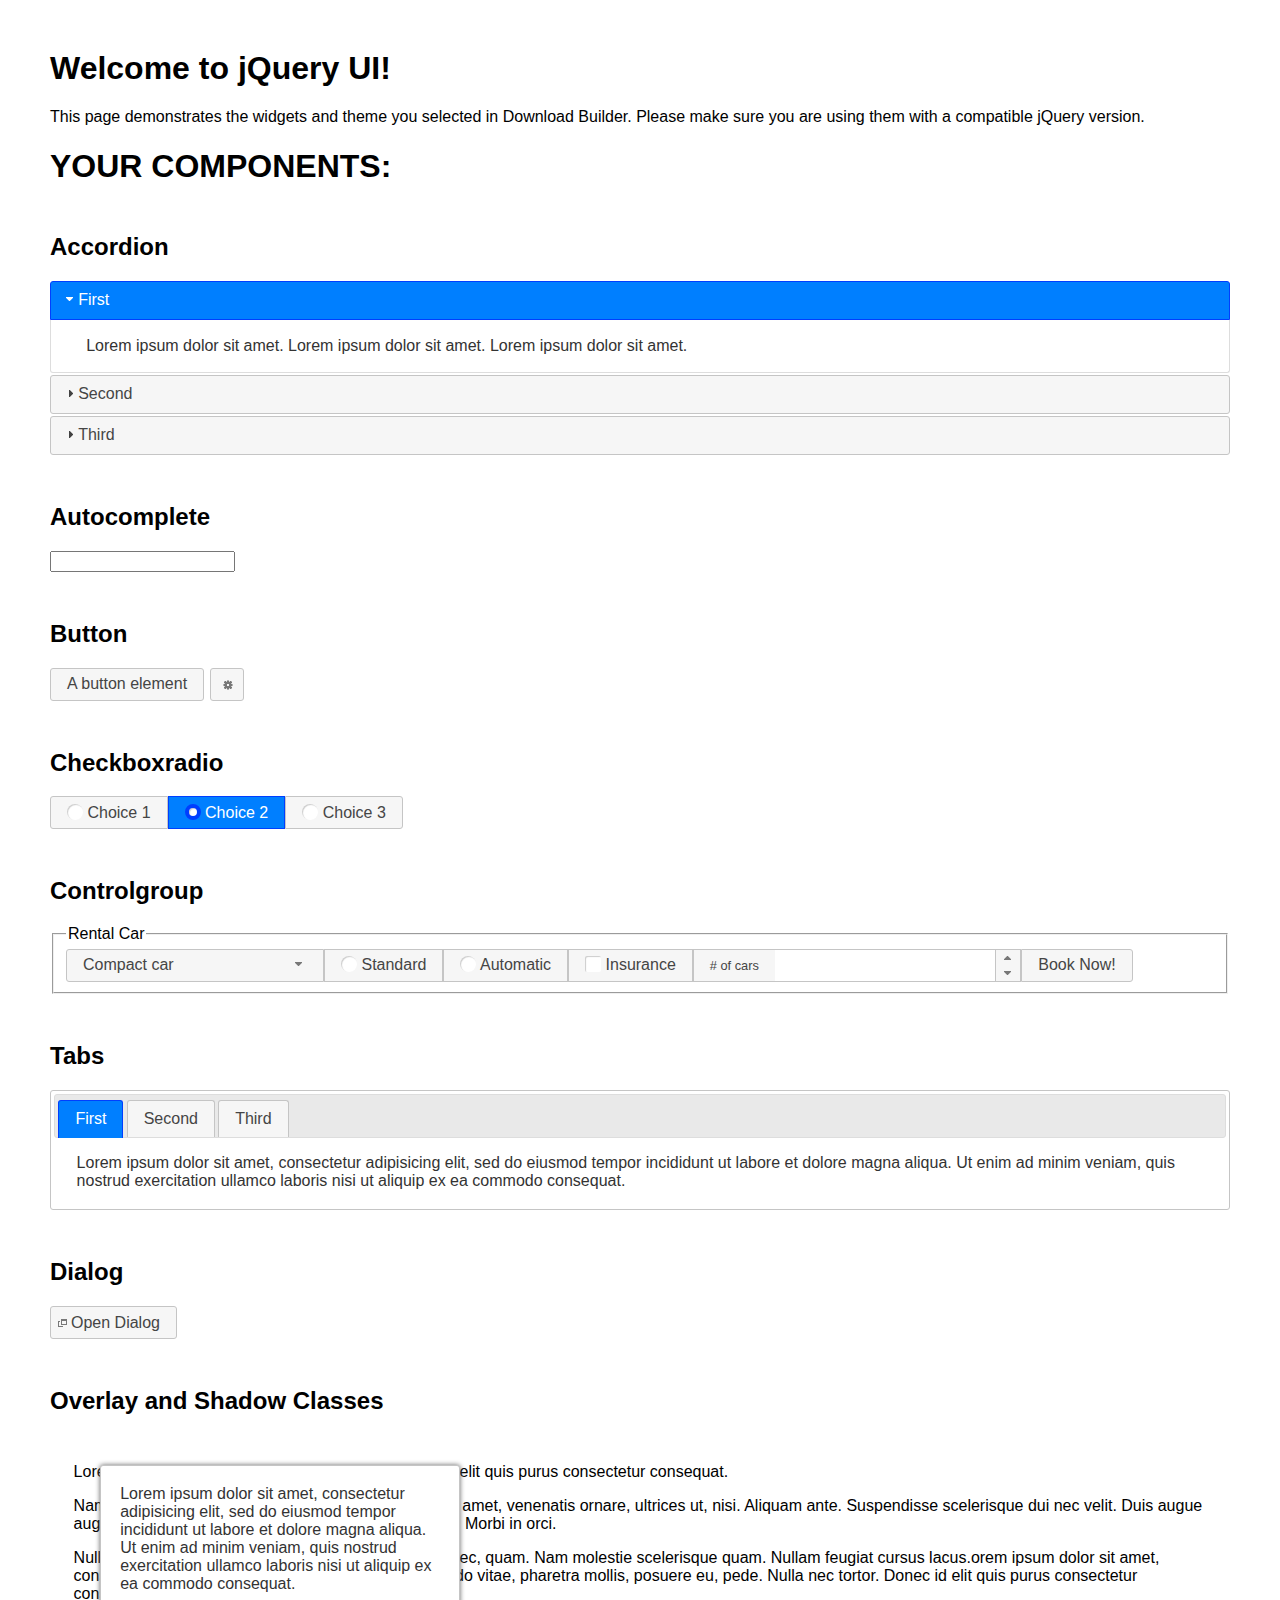
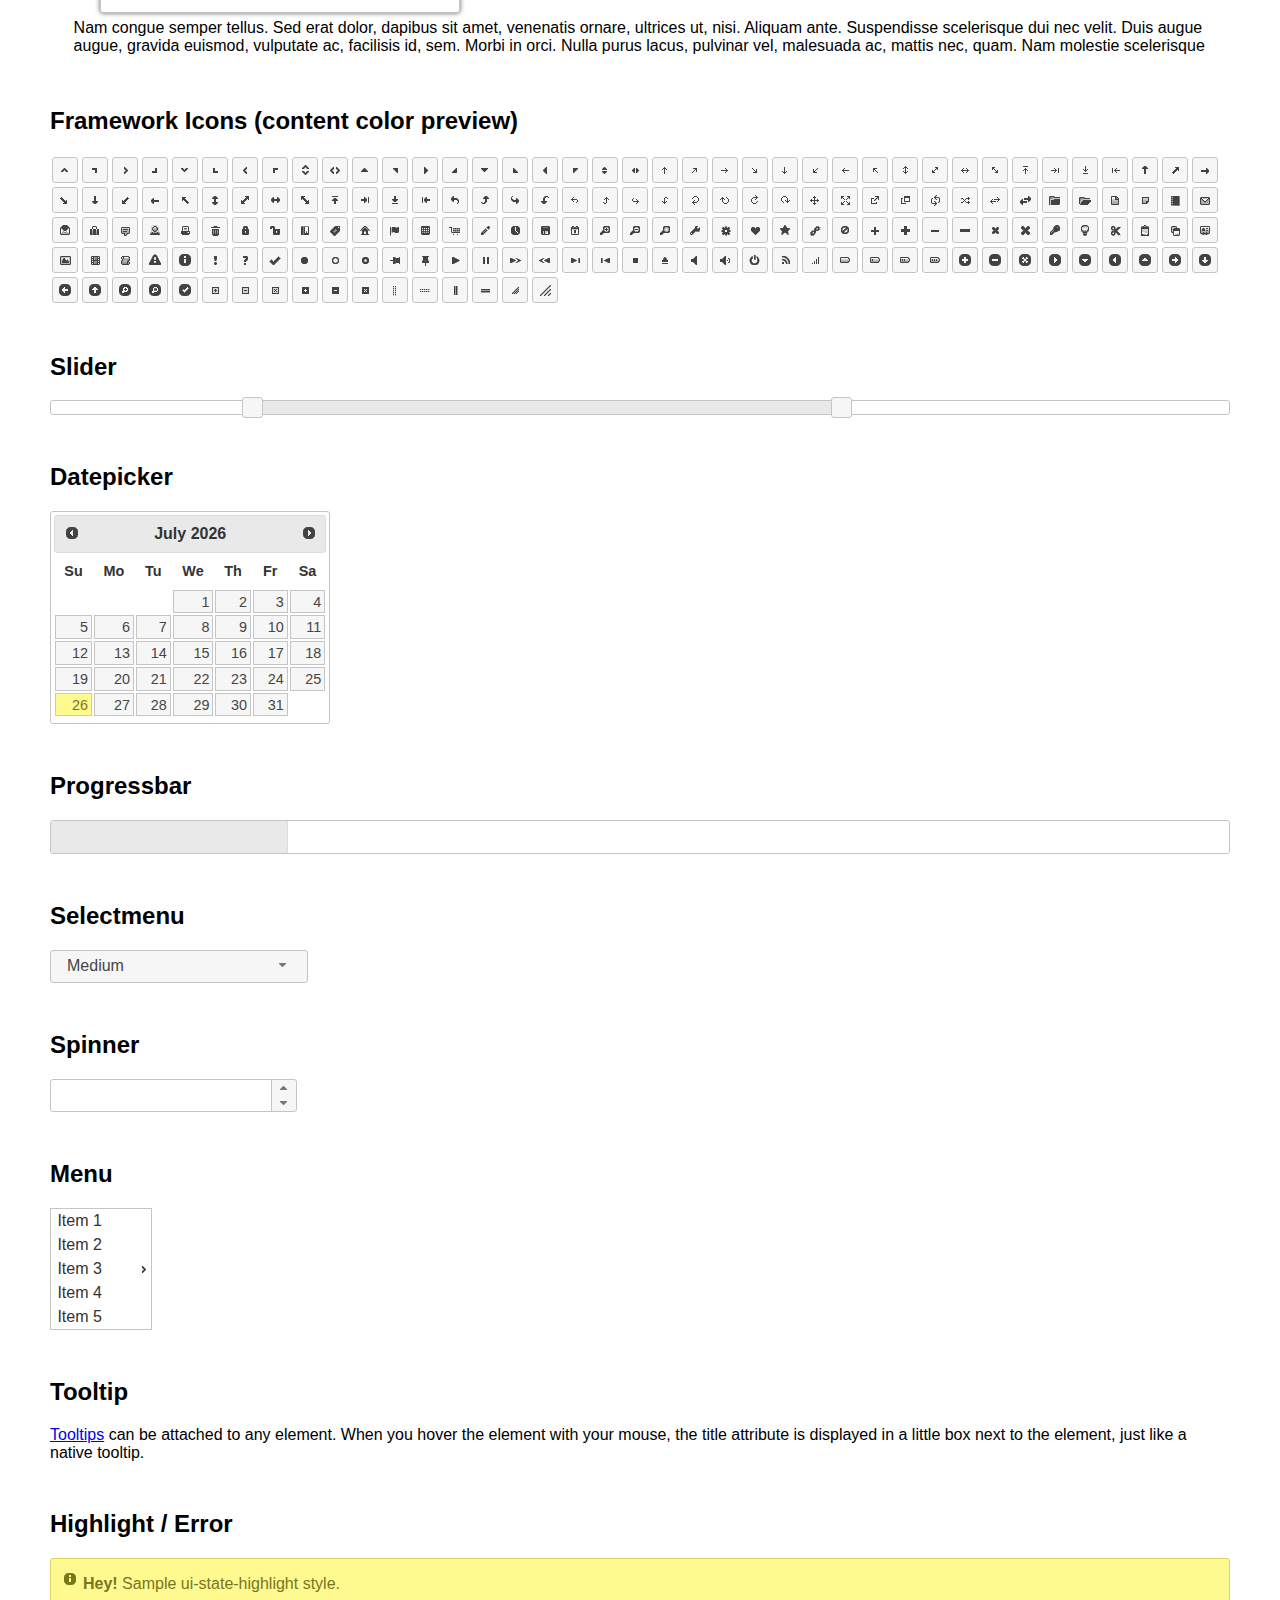
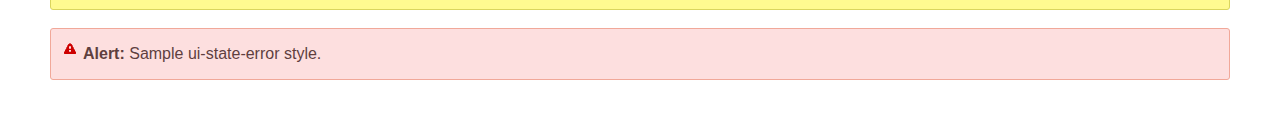
<file: js/jquery-ui/index.html>
<!doctype html>
<html lang="us">
<head>
	<meta charset="utf-8">
	<title>jQuery UI Example Page</title>
	<link href="jquery-ui.css" rel="stylesheet">
	<style>
	body{
		font-family: "Trebuchet MS", sans-serif;
		margin: 50px;
	}
	.demoHeaders {
		margin-top: 2em;
	}
	#dialog-link {
		padding: .4em 1em .4em 20px;
		text-decoration: none;
		position: relative;
	}
	#dialog-link span.ui-icon {
		margin: 0 5px 0 0;
		position: absolute;
		left: .2em;
		top: 50%;
		margin-top: -8px;
	}
	#icons {
		margin: 0;
		padding: 0;
	}
	#icons li {
		margin: 2px;
		position: relative;
		padding: 4px 0;
		cursor: pointer;
		float: left;
		list-style: none;
	}
	#icons span.ui-icon {
		float: left;
		margin: 0 4px;
	}
	.fakewindowcontain .ui-widget-overlay {
		position: absolute;
	}
	select {
		width: 200px;
	}
	</style>
</head>
<body>

<h1>Welcome to jQuery UI!</h1>

<div class="ui-widget">
	<p>This page demonstrates the widgets and theme you selected in Download Builder. Please make sure you are using them with a compatible jQuery version.</p>
</div>

<h1>YOUR COMPONENTS:</h1>

<!-- Accordion -->
<h2 class="demoHeaders">Accordion</h2>
<div id="accordion">
	<h3>First</h3>
	<div>Lorem ipsum dolor sit amet. Lorem ipsum dolor sit amet. Lorem ipsum dolor sit amet.</div>
	<h3>Second</h3>
	<div>Phasellus mattis tincidunt nibh.</div>
	<h3>Third</h3>
	<div>Nam dui erat, auctor a, dignissim quis.</div>
</div>

<!-- Autocomplete -->
<h2 class="demoHeaders">Autocomplete</h2>
<div>
	<input id="autocomplete" title="type &quot;a&quot;">
</div>

<!-- Button -->
<h2 class="demoHeaders">Button</h2>
<button id="button">A button element</button>
<button id="button-icon">An icon-only button</button>

<!-- Checkboxradio -->
<h2 class="demoHeaders">Checkboxradio</h2>
<form style="margin-top: 1em;">
	<div id="radioset">
		<input type="radio" id="radio1" name="radio"><label for="radio1">Choice 1</label>
		<input type="radio" id="radio2" name="radio" checked="checked"><label for="radio2">Choice 2</label>
		<input type="radio" id="radio3" name="radio"><label for="radio3">Choice 3</label>
	</div>
</form>

<!-- Controlgroup -->
<h2 class="demoHeaders">Controlgroup</h2>
<fieldset>
	<legend>Rental Car</legend>
	<div id="controlgroup">
		<select id="car-type">
			<option>Compact car</option>
			<option>Midsize car</option>
			<option>Full size car</option>
			<option>SUV</option>
			<option>Luxury</option>
			<option>Truck</option>
			<option>Van</option>
		</select>
		<label for="transmission-standard">Standard</label>
		<input type="radio" name="transmission" id="transmission-standard">
		<label for="transmission-automatic">Automatic</label>
		<input type="radio" name="transmission" id="transmission-automatic">
		<label for="insurance">Insurance</label>
		<input type="checkbox" name="insurance" id="insurance">
		<label for="horizontal-spinner" class="ui-controlgroup-label"># of cars</label>
		<input id="horizontal-spinner" class="ui-spinner-input">
		<button>Book Now!</button>
	</div>
</fieldset>

<!-- Tabs -->
<h2 class="demoHeaders">Tabs</h2>
<div id="tabs">
	<ul>
		<li><a href="#tabs-1">First</a></li>
		<li><a href="#tabs-2">Second</a></li>
		<li><a href="#tabs-3">Third</a></li>
	</ul>
	<div id="tabs-1">Lorem ipsum dolor sit amet, consectetur adipisicing elit, sed do eiusmod tempor incididunt ut labore et dolore magna aliqua. Ut enim ad minim veniam, quis nostrud exercitation ullamco laboris nisi ut aliquip ex ea commodo consequat.</div>
	<div id="tabs-2">Phasellus mattis tincidunt nibh. Cras orci urna, blandit id, pretium vel, aliquet ornare, felis. Maecenas scelerisque sem non nisl. Fusce sed lorem in enim dictum bibendum.</div>
	<div id="tabs-3">Nam dui erat, auctor a, dignissim quis, sollicitudin eu, felis. Pellentesque nisi urna, interdum eget, sagittis et, consequat vestibulum, lacus. Mauris porttitor ullamcorper augue.</div>
</div>

<h2 class="demoHeaders">Dialog</h2>
<p>
	<button id="dialog-link" class="ui-button ui-corner-all ui-widget">
		<span class="ui-icon ui-icon-newwin"></span>Open Dialog
	</button>
</p>

<h2 class="demoHeaders">Overlay and Shadow Classes</h2>
<div style="position: relative; width: 96%; height: 200px; padding:1% 2%; overflow:hidden;" class="fakewindowcontain">
	<p>Lorem ipsum dolor sit amet,  Nulla nec tortor. Donec id elit quis purus consectetur consequat. </p><p>Nam congue semper tellus. Sed erat dolor, dapibus sit amet, venenatis ornare, ultrices ut, nisi. Aliquam ante. Suspendisse scelerisque dui nec velit. Duis augue augue, gravida euismod, vulputate ac, facilisis id, sem. Morbi in orci. </p><p>Nulla purus lacus, pulvinar vel, malesuada ac, mattis nec, quam. Nam molestie scelerisque quam. Nullam feugiat cursus lacus.orem ipsum dolor sit amet, consectetur adipiscing elit. Donec libero risus, commodo vitae, pharetra mollis, posuere eu, pede. Nulla nec tortor. Donec id elit quis purus consectetur consequat. </p><p>Nam congue semper tellus. Sed erat dolor, dapibus sit amet, venenatis ornare, ultrices ut, nisi. Aliquam ante. Suspendisse scelerisque dui nec velit. Duis augue augue, gravida euismod, vulputate ac, facilisis id, sem. Morbi in orci. Nulla purus lacus, pulvinar vel, malesuada ac, mattis nec, quam. Nam molestie scelerisque quam. </p><p>Nullam feugiat cursus lacus.orem ipsum dolor sit amet, consectetur adipiscing elit. Donec libero risus, commodo vitae, pharetra mollis, posuere eu, pede. Nulla nec tortor. Donec id elit quis purus consectetur consequat. Nam congue semper tellus. Sed erat dolor, dapibus sit amet, venenatis ornare, ultrices ut, nisi. Aliquam ante. </p><p>Suspendisse scelerisque dui nec velit. Duis augue augue, gravida euismod, vulputate ac, facilisis id, sem. Morbi in orci. Nulla purus lacus, pulvinar vel, malesuada ac, mattis nec, quam. Nam molestie scelerisque quam. Nullam feugiat cursus lacus.orem ipsum dolor sit amet, consectetur adipiscing elit. Donec libero risus, commodo vitae, pharetra mollis, posuere eu, pede. Nulla nec tortor. Donec id elit quis purus consectetur consequat. Nam congue semper tellus. Sed erat dolor, dapibus sit amet, venenatis ornare, ultrices ut, nisi. </p>

	<!-- ui-dialog -->
	<div class="ui-widget-overlay ui-front"></div>
	<div style="position: absolute; width: 320px; left: 50px; top: 30px; padding: 1.2em" class="ui-widget ui-front ui-widget-content ui-corner-all ui-widget-shadow">
		Lorem ipsum dolor sit amet, consectetur adipisicing elit, sed do eiusmod tempor incididunt ut labore et dolore magna aliqua. Ut enim ad minim veniam, quis nostrud exercitation ullamco laboris nisi ut aliquip ex ea commodo consequat.
	</div>

</div>

<!-- ui-dialog -->
<div id="dialog" title="Dialog Title">
	<p>Lorem ipsum dolor sit amet, consectetur adipisicing elit, sed do eiusmod tempor incididunt ut labore et dolore magna aliqua. Ut enim ad minim veniam, quis nostrud exercitation ullamco laboris nisi ut aliquip ex ea commodo consequat.</p>
</div>


<h2 class="demoHeaders">Framework Icons (content color preview)</h2>
<ul id="icons" class="ui-widget ui-helper-clearfix">
	<li class="ui-state-default ui-corner-all" title=".ui-icon-caret-1-n"><span class="ui-icon ui-icon-caret-1-n"></span></li>
	<li class="ui-state-default ui-corner-all" title=".ui-icon-caret-1-ne"><span class="ui-icon ui-icon-caret-1-ne"></span></li>
	<li class="ui-state-default ui-corner-all" title=".ui-icon-caret-1-e"><span class="ui-icon ui-icon-caret-1-e"></span></li>
	<li class="ui-state-default ui-corner-all" title=".ui-icon-caret-1-se"><span class="ui-icon ui-icon-caret-1-se"></span></li>
	<li class="ui-state-default ui-corner-all" title=".ui-icon-caret-1-s"><span class="ui-icon ui-icon-caret-1-s"></span></li>
	<li class="ui-state-default ui-corner-all" title=".ui-icon-caret-1-sw"><span class="ui-icon ui-icon-caret-1-sw"></span></li>
	<li class="ui-state-default ui-corner-all" title=".ui-icon-caret-1-w"><span class="ui-icon ui-icon-caret-1-w"></span></li>
	<li class="ui-state-default ui-corner-all" title=".ui-icon-caret-1-nw"><span class="ui-icon ui-icon-caret-1-nw"></span></li>
	<li class="ui-state-default ui-corner-all" title=".ui-icon-caret-2-n-s"><span class="ui-icon ui-icon-caret-2-n-s"></span></li>
	<li class="ui-state-default ui-corner-all" title=".ui-icon-caret-2-e-w"><span class="ui-icon ui-icon-caret-2-e-w"></span></li>
	<li class="ui-state-default ui-corner-all" title=".ui-icon-triangle-1-n"><span class="ui-icon ui-icon-triangle-1-n"></span></li>
	<li class="ui-state-default ui-corner-all" title=".ui-icon-triangle-1-ne"><span class="ui-icon ui-icon-triangle-1-ne"></span></li>
	<li class="ui-state-default ui-corner-all" title=".ui-icon-triangle-1-e"><span class="ui-icon ui-icon-triangle-1-e"></span></li>
	<li class="ui-state-default ui-corner-all" title=".ui-icon-triangle-1-se"><span class="ui-icon ui-icon-triangle-1-se"></span></li>
	<li class="ui-state-default ui-corner-all" title=".ui-icon-triangle-1-s"><span class="ui-icon ui-icon-triangle-1-s"></span></li>
	<li class="ui-state-default ui-corner-all" title=".ui-icon-triangle-1-sw"><span class="ui-icon ui-icon-triangle-1-sw"></span></li>
	<li class="ui-state-default ui-corner-all" title=".ui-icon-triangle-1-w"><span class="ui-icon ui-icon-triangle-1-w"></span></li>
	<li class="ui-state-default ui-corner-all" title=".ui-icon-triangle-1-nw"><span class="ui-icon ui-icon-triangle-1-nw"></span></li>
	<li class="ui-state-default ui-corner-all" title=".ui-icon-triangle-2-n-s"><span class="ui-icon ui-icon-triangle-2-n-s"></span></li>
	<li class="ui-state-default ui-corner-all" title=".ui-icon-triangle-2-e-w"><span class="ui-icon ui-icon-triangle-2-e-w"></span></li>
	<li class="ui-state-default ui-corner-all" title=".ui-icon-arrow-1-n"><span class="ui-icon ui-icon-arrow-1-n"></span></li>
	<li class="ui-state-default ui-corner-all" title=".ui-icon-arrow-1-ne"><span class="ui-icon ui-icon-arrow-1-ne"></span></li>
	<li class="ui-state-default ui-corner-all" title=".ui-icon-arrow-1-e"><span class="ui-icon ui-icon-arrow-1-e"></span></li>
	<li class="ui-state-default ui-corner-all" title=".ui-icon-arrow-1-se"><span class="ui-icon ui-icon-arrow-1-se"></span></li>
	<li class="ui-state-default ui-corner-all" title=".ui-icon-arrow-1-s"><span class="ui-icon ui-icon-arrow-1-s"></span></li>
	<li class="ui-state-default ui-corner-all" title=".ui-icon-arrow-1-sw"><span class="ui-icon ui-icon-arrow-1-sw"></span></li>
	<li class="ui-state-default ui-corner-all" title=".ui-icon-arrow-1-w"><span class="ui-icon ui-icon-arrow-1-w"></span></li>
	<li class="ui-state-default ui-corner-all" title=".ui-icon-arrow-1-nw"><span class="ui-icon ui-icon-arrow-1-nw"></span></li>
	<li class="ui-state-default ui-corner-all" title=".ui-icon-arrow-2-n-s"><span class="ui-icon ui-icon-arrow-2-n-s"></span></li>
	<li class="ui-state-default ui-corner-all" title=".ui-icon-arrow-2-ne-sw"><span class="ui-icon ui-icon-arrow-2-ne-sw"></span></li>
	<li class="ui-state-default ui-corner-all" title=".ui-icon-arrow-2-e-w"><span class="ui-icon ui-icon-arrow-2-e-w"></span></li>
	<li class="ui-state-default ui-corner-all" title=".ui-icon-arrow-2-se-nw"><span class="ui-icon ui-icon-arrow-2-se-nw"></span></li>
	<li class="ui-state-default ui-corner-all" title=".ui-icon-arrowstop-1-n"><span class="ui-icon ui-icon-arrowstop-1-n"></span></li>
	<li class="ui-state-default ui-corner-all" title=".ui-icon-arrowstop-1-e"><span class="ui-icon ui-icon-arrowstop-1-e"></span></li>
	<li class="ui-state-default ui-corner-all" title=".ui-icon-arrowstop-1-s"><span class="ui-icon ui-icon-arrowstop-1-s"></span></li>
	<li class="ui-state-default ui-corner-all" title=".ui-icon-arrowstop-1-w"><span class="ui-icon ui-icon-arrowstop-1-w"></span></li>
	<li class="ui-state-default ui-corner-all" title=".ui-icon-arrowthick-1-n"><span class="ui-icon ui-icon-arrowthick-1-n"></span></li>
	<li class="ui-state-default ui-corner-all" title=".ui-icon-arrowthick-1-ne"><span class="ui-icon ui-icon-arrowthick-1-ne"></span></li>
	<li class="ui-state-default ui-corner-all" title=".ui-icon-arrowthick-1-e"><span class="ui-icon ui-icon-arrowthick-1-e"></span></li>
	<li class="ui-state-default ui-corner-all" title=".ui-icon-arrowthick-1-se"><span class="ui-icon ui-icon-arrowthick-1-se"></span></li>
	<li class="ui-state-default ui-corner-all" title=".ui-icon-arrowthick-1-s"><span class="ui-icon ui-icon-arrowthick-1-s"></span></li>
	<li class="ui-state-default ui-corner-all" title=".ui-icon-arrowthick-1-sw"><span class="ui-icon ui-icon-arrowthick-1-sw"></span></li>
	<li class="ui-state-default ui-corner-all" title=".ui-icon-arrowthick-1-w"><span class="ui-icon ui-icon-arrowthick-1-w"></span></li>
	<li class="ui-state-default ui-corner-all" title=".ui-icon-arrowthick-1-nw"><span class="ui-icon ui-icon-arrowthick-1-nw"></span></li>
	<li class="ui-state-default ui-corner-all" title=".ui-icon-arrowthick-2-n-s"><span class="ui-icon ui-icon-arrowthick-2-n-s"></span></li>
	<li class="ui-state-default ui-corner-all" title=".ui-icon-arrowthick-2-ne-sw"><span class="ui-icon ui-icon-arrowthick-2-ne-sw"></span></li>
	<li class="ui-state-default ui-corner-all" title=".ui-icon-arrowthick-2-e-w"><span class="ui-icon ui-icon-arrowthick-2-e-w"></span></li>
	<li class="ui-state-default ui-corner-all" title=".ui-icon-arrowthick-2-se-nw"><span class="ui-icon ui-icon-arrowthick-2-se-nw"></span></li>
	<li class="ui-state-default ui-corner-all" title=".ui-icon-arrowthickstop-1-n"><span class="ui-icon ui-icon-arrowthickstop-1-n"></span></li>
	<li class="ui-state-default ui-corner-all" title=".ui-icon-arrowthickstop-1-e"><span class="ui-icon ui-icon-arrowthickstop-1-e"></span></li>
	<li class="ui-state-default ui-corner-all" title=".ui-icon-arrowthickstop-1-s"><span class="ui-icon ui-icon-arrowthickstop-1-s"></span></li>
	<li class="ui-state-default ui-corner-all" title=".ui-icon-arrowthickstop-1-w"><span class="ui-icon ui-icon-arrowthickstop-1-w"></span></li>
	<li class="ui-state-default ui-corner-all" title=".ui-icon-arrowreturnthick-1-w"><span class="ui-icon ui-icon-arrowreturnthick-1-w"></span></li>
	<li class="ui-state-default ui-corner-all" title=".ui-icon-arrowreturnthick-1-n"><span class="ui-icon ui-icon-arrowreturnthick-1-n"></span></li>
	<li class="ui-state-default ui-corner-all" title=".ui-icon-arrowreturnthick-1-e"><span class="ui-icon ui-icon-arrowreturnthick-1-e"></span></li>
	<li class="ui-state-default ui-corner-all" title=".ui-icon-arrowreturnthick-1-s"><span class="ui-icon ui-icon-arrowreturnthick-1-s"></span></li>
	<li class="ui-state-default ui-corner-all" title=".ui-icon-arrowreturn-1-w"><span class="ui-icon ui-icon-arrowreturn-1-w"></span></li>
	<li class="ui-state-default ui-corner-all" title=".ui-icon-arrowreturn-1-n"><span class="ui-icon ui-icon-arrowreturn-1-n"></span></li>
	<li class="ui-state-default ui-corner-all" title=".ui-icon-arrowreturn-1-e"><span class="ui-icon ui-icon-arrowreturn-1-e"></span></li>
	<li class="ui-state-default ui-corner-all" title=".ui-icon-arrowreturn-1-s"><span class="ui-icon ui-icon-arrowreturn-1-s"></span></li>
	<li class="ui-state-default ui-corner-all" title=".ui-icon-arrowrefresh-1-w"><span class="ui-icon ui-icon-arrowrefresh-1-w"></span></li>
	<li class="ui-state-default ui-corner-all" title=".ui-icon-arrowrefresh-1-n"><span class="ui-icon ui-icon-arrowrefresh-1-n"></span></li>
	<li class="ui-state-default ui-corner-all" title=".ui-icon-arrowrefresh-1-e"><span class="ui-icon ui-icon-arrowrefresh-1-e"></span></li>
	<li class="ui-state-default ui-corner-all" title=".ui-icon-arrowrefresh-1-s"><span class="ui-icon ui-icon-arrowrefresh-1-s"></span></li>
	<li class="ui-state-default ui-corner-all" title=".ui-icon-arrow-4"><span class="ui-icon ui-icon-arrow-4"></span></li>
	<li class="ui-state-default ui-corner-all" title=".ui-icon-arrow-4-diag"><span class="ui-icon ui-icon-arrow-4-diag"></span></li>
	<li class="ui-state-default ui-corner-all" title=".ui-icon-extlink"><span class="ui-icon ui-icon-extlink"></span></li>
	<li class="ui-state-default ui-corner-all" title=".ui-icon-newwin"><span class="ui-icon ui-icon-newwin"></span></li>
	<li class="ui-state-default ui-corner-all" title=".ui-icon-refresh"><span class="ui-icon ui-icon-refresh"></span></li>
	<li class="ui-state-default ui-corner-all" title=".ui-icon-shuffle"><span class="ui-icon ui-icon-shuffle"></span></li>
	<li class="ui-state-default ui-corner-all" title=".ui-icon-transfer-e-w"><span class="ui-icon ui-icon-transfer-e-w"></span></li>
	<li class="ui-state-default ui-corner-all" title=".ui-icon-transferthick-e-w"><span class="ui-icon ui-icon-transferthick-e-w"></span></li>
	<li class="ui-state-default ui-corner-all" title=".ui-icon-folder-collapsed"><span class="ui-icon ui-icon-folder-collapsed"></span></li>
	<li class="ui-state-default ui-corner-all" title=".ui-icon-folder-open"><span class="ui-icon ui-icon-folder-open"></span></li>
	<li class="ui-state-default ui-corner-all" title=".ui-icon-document"><span class="ui-icon ui-icon-document"></span></li>
	<li class="ui-state-default ui-corner-all" title=".ui-icon-document-b"><span class="ui-icon ui-icon-document-b"></span></li>
	<li class="ui-state-default ui-corner-all" title=".ui-icon-note"><span class="ui-icon ui-icon-note"></span></li>
	<li class="ui-state-default ui-corner-all" title=".ui-icon-mail-closed"><span class="ui-icon ui-icon-mail-closed"></span></li>
	<li class="ui-state-default ui-corner-all" title=".ui-icon-mail-open"><span class="ui-icon ui-icon-mail-open"></span></li>
	<li class="ui-state-default ui-corner-all" title=".ui-icon-suitcase"><span class="ui-icon ui-icon-suitcase"></span></li>
	<li class="ui-state-default ui-corner-all" title=".ui-icon-comment"><span class="ui-icon ui-icon-comment"></span></li>
	<li class="ui-state-default ui-corner-all" title=".ui-icon-person"><span class="ui-icon ui-icon-person"></span></li>
	<li class="ui-state-default ui-corner-all" title=".ui-icon-print"><span class="ui-icon ui-icon-print"></span></li>
	<li class="ui-state-default ui-corner-all" title=".ui-icon-trash"><span class="ui-icon ui-icon-trash"></span></li>
	<li class="ui-state-default ui-corner-all" title=".ui-icon-locked"><span class="ui-icon ui-icon-locked"></span></li>
	<li class="ui-state-default ui-corner-all" title=".ui-icon-unlocked"><span class="ui-icon ui-icon-unlocked"></span></li>
	<li class="ui-state-default ui-corner-all" title=".ui-icon-bookmark"><span class="ui-icon ui-icon-bookmark"></span></li>
	<li class="ui-state-default ui-corner-all" title=".ui-icon-tag"><span class="ui-icon ui-icon-tag"></span></li>
	<li class="ui-state-default ui-corner-all" title=".ui-icon-home"><span class="ui-icon ui-icon-home"></span></li>
	<li class="ui-state-default ui-corner-all" title=".ui-icon-flag"><span class="ui-icon ui-icon-flag"></span></li>
	<li class="ui-state-default ui-corner-all" title=".ui-icon-calculator"><span class="ui-icon ui-icon-calculator"></span></li>
	<li class="ui-state-default ui-corner-all" title=".ui-icon-cart"><span class="ui-icon ui-icon-cart"></span></li>
	<li class="ui-state-default ui-corner-all" title=".ui-icon-pencil"><span class="ui-icon ui-icon-pencil"></span></li>
	<li class="ui-state-default ui-corner-all" title=".ui-icon-clock"><span class="ui-icon ui-icon-clock"></span></li>
	<li class="ui-state-default ui-corner-all" title=".ui-icon-disk"><span class="ui-icon ui-icon-disk"></span></li>
	<li class="ui-state-default ui-corner-all" title=".ui-icon-calendar"><span class="ui-icon ui-icon-calendar"></span></li>
	<li class="ui-state-default ui-corner-all" title=".ui-icon-zoomin"><span class="ui-icon ui-icon-zoomin"></span></li>
	<li class="ui-state-default ui-corner-all" title=".ui-icon-zoomout"><span class="ui-icon ui-icon-zoomout"></span></li>
	<li class="ui-state-default ui-corner-all" title=".ui-icon-search"><span class="ui-icon ui-icon-search"></span></li>
	<li class="ui-state-default ui-corner-all" title=".ui-icon-wrench"><span class="ui-icon ui-icon-wrench"></span></li>
	<li class="ui-state-default ui-corner-all" title=".ui-icon-gear"><span class="ui-icon ui-icon-gear"></span></li>
	<li class="ui-state-default ui-corner-all" title=".ui-icon-heart"><span class="ui-icon ui-icon-heart"></span></li>
	<li class="ui-state-default ui-corner-all" title=".ui-icon-star"><span class="ui-icon ui-icon-star"></span></li>
	<li class="ui-state-default ui-corner-all" title=".ui-icon-link"><span class="ui-icon ui-icon-link"></span></li>
	<li class="ui-state-default ui-corner-all" title=".ui-icon-cancel"><span class="ui-icon ui-icon-cancel"></span></li>
	<li class="ui-state-default ui-corner-all" title=".ui-icon-plus"><span class="ui-icon ui-icon-plus"></span></li>
	<li class="ui-state-default ui-corner-all" title=".ui-icon-plusthick"><span class="ui-icon ui-icon-plusthick"></span></li>
	<li class="ui-state-default ui-corner-all" title=".ui-icon-minus"><span class="ui-icon ui-icon-minus"></span></li>
	<li class="ui-state-default ui-corner-all" title=".ui-icon-minusthick"><span class="ui-icon ui-icon-minusthick"></span></li>
	<li class="ui-state-default ui-corner-all" title=".ui-icon-close"><span class="ui-icon ui-icon-close"></span></li>
	<li class="ui-state-default ui-corner-all" title=".ui-icon-closethick"><span class="ui-icon ui-icon-closethick"></span></li>
	<li class="ui-state-default ui-corner-all" title=".ui-icon-key"><span class="ui-icon ui-icon-key"></span></li>
	<li class="ui-state-default ui-corner-all" title=".ui-icon-lightbulb"><span class="ui-icon ui-icon-lightbulb"></span></li>
	<li class="ui-state-default ui-corner-all" title=".ui-icon-scissors"><span class="ui-icon ui-icon-scissors"></span></li>
	<li class="ui-state-default ui-corner-all" title=".ui-icon-clipboard"><span class="ui-icon ui-icon-clipboard"></span></li>
	<li class="ui-state-default ui-corner-all" title=".ui-icon-copy"><span class="ui-icon ui-icon-copy"></span></li>
	<li class="ui-state-default ui-corner-all" title=".ui-icon-contact"><span class="ui-icon ui-icon-contact"></span></li>
	<li class="ui-state-default ui-corner-all" title=".ui-icon-image"><span class="ui-icon ui-icon-image"></span></li>
	<li class="ui-state-default ui-corner-all" title=".ui-icon-video"><span class="ui-icon ui-icon-video"></span></li>
	<li class="ui-state-default ui-corner-all" title=".ui-icon-script"><span class="ui-icon ui-icon-script"></span></li>
	<li class="ui-state-default ui-corner-all" title=".ui-icon-alert"><span class="ui-icon ui-icon-alert"></span></li>
	<li class="ui-state-default ui-corner-all" title=".ui-icon-info"><span class="ui-icon ui-icon-info"></span></li>
	<li class="ui-state-default ui-corner-all" title=".ui-icon-notice"><span class="ui-icon ui-icon-notice"></span></li>
	<li class="ui-state-default ui-corner-all" title=".ui-icon-help"><span class="ui-icon ui-icon-help"></span></li>
	<li class="ui-state-default ui-corner-all" title=".ui-icon-check"><span class="ui-icon ui-icon-check"></span></li>
	<li class="ui-state-default ui-corner-all" title=".ui-icon-bullet"><span class="ui-icon ui-icon-bullet"></span></li>
	<li class="ui-state-default ui-corner-all" title=".ui-icon-radio-off"><span class="ui-icon ui-icon-radio-off"></span></li>
	<li class="ui-state-default ui-corner-all" title=".ui-icon-radio-on"><span class="ui-icon ui-icon-radio-on"></span></li>
	<li class="ui-state-default ui-corner-all" title=".ui-icon-pin-w"><span class="ui-icon ui-icon-pin-w"></span></li>
	<li class="ui-state-default ui-corner-all" title=".ui-icon-pin-s"><span class="ui-icon ui-icon-pin-s"></span></li>
	<li class="ui-state-default ui-corner-all" title=".ui-icon-play"><span class="ui-icon ui-icon-play"></span></li>
	<li class="ui-state-default ui-corner-all" title=".ui-icon-pause"><span class="ui-icon ui-icon-pause"></span></li>
	<li class="ui-state-default ui-corner-all" title=".ui-icon-seek-next"><span class="ui-icon ui-icon-seek-next"></span></li>
	<li class="ui-state-default ui-corner-all" title=".ui-icon-seek-prev"><span class="ui-icon ui-icon-seek-prev"></span></li>
	<li class="ui-state-default ui-corner-all" title=".ui-icon-seek-end"><span class="ui-icon ui-icon-seek-end"></span></li>
	<li class="ui-state-default ui-corner-all" title=".ui-icon-seek-first"><span class="ui-icon ui-icon-seek-first"></span></li>
	<li class="ui-state-default ui-corner-all" title=".ui-icon-stop"><span class="ui-icon ui-icon-stop"></span></li>
	<li class="ui-state-default ui-corner-all" title=".ui-icon-eject"><span class="ui-icon ui-icon-eject"></span></li>
	<li class="ui-state-default ui-corner-all" title=".ui-icon-volume-off"><span class="ui-icon ui-icon-volume-off"></span></li>
	<li class="ui-state-default ui-corner-all" title=".ui-icon-volume-on"><span class="ui-icon ui-icon-volume-on"></span></li>
	<li class="ui-state-default ui-corner-all" title=".ui-icon-power"><span class="ui-icon ui-icon-power"></span></li>
	<li class="ui-state-default ui-corner-all" title=".ui-icon-signal-diag"><span class="ui-icon ui-icon-signal-diag"></span></li>
	<li class="ui-state-default ui-corner-all" title=".ui-icon-signal"><span class="ui-icon ui-icon-signal"></span></li>
	<li class="ui-state-default ui-corner-all" title=".ui-icon-battery-0"><span class="ui-icon ui-icon-battery-0"></span></li>
	<li class="ui-state-default ui-corner-all" title=".ui-icon-battery-1"><span class="ui-icon ui-icon-battery-1"></span></li>
	<li class="ui-state-default ui-corner-all" title=".ui-icon-battery-2"><span class="ui-icon ui-icon-battery-2"></span></li>
	<li class="ui-state-default ui-corner-all" title=".ui-icon-battery-3"><span class="ui-icon ui-icon-battery-3"></span></li>
	<li class="ui-state-default ui-corner-all" title=".ui-icon-circle-plus"><span class="ui-icon ui-icon-circle-plus"></span></li>
	<li class="ui-state-default ui-corner-all" title=".ui-icon-circle-minus"><span class="ui-icon ui-icon-circle-minus"></span></li>
	<li class="ui-state-default ui-corner-all" title=".ui-icon-circle-close"><span class="ui-icon ui-icon-circle-close"></span></li>
	<li class="ui-state-default ui-corner-all" title=".ui-icon-circle-triangle-e"><span class="ui-icon ui-icon-circle-triangle-e"></span></li>
	<li class="ui-state-default ui-corner-all" title=".ui-icon-circle-triangle-s"><span class="ui-icon ui-icon-circle-triangle-s"></span></li>
	<li class="ui-state-default ui-corner-all" title=".ui-icon-circle-triangle-w"><span class="ui-icon ui-icon-circle-triangle-w"></span></li>
	<li class="ui-state-default ui-corner-all" title=".ui-icon-circle-triangle-n"><span class="ui-icon ui-icon-circle-triangle-n"></span></li>
	<li class="ui-state-default ui-corner-all" title=".ui-icon-circle-arrow-e"><span class="ui-icon ui-icon-circle-arrow-e"></span></li>
	<li class="ui-state-default ui-corner-all" title=".ui-icon-circle-arrow-s"><span class="ui-icon ui-icon-circle-arrow-s"></span></li>
	<li class="ui-state-default ui-corner-all" title=".ui-icon-circle-arrow-w"><span class="ui-icon ui-icon-circle-arrow-w"></span></li>
	<li class="ui-state-default ui-corner-all" title=".ui-icon-circle-arrow-n"><span class="ui-icon ui-icon-circle-arrow-n"></span></li>
	<li class="ui-state-default ui-corner-all" title=".ui-icon-circle-zoomin"><span class="ui-icon ui-icon-circle-zoomin"></span></li>
	<li class="ui-state-default ui-corner-all" title=".ui-icon-circle-zoomout"><span class="ui-icon ui-icon-circle-zoomout"></span></li>
	<li class="ui-state-default ui-corner-all" title=".ui-icon-circle-check"><span class="ui-icon ui-icon-circle-check"></span></li>
	<li class="ui-state-default ui-corner-all" title=".ui-icon-circlesmall-plus"><span class="ui-icon ui-icon-circlesmall-plus"></span></li>
	<li class="ui-state-default ui-corner-all" title=".ui-icon-circlesmall-minus"><span class="ui-icon ui-icon-circlesmall-minus"></span></li>
	<li class="ui-state-default ui-corner-all" title=".ui-icon-circlesmall-close"><span class="ui-icon ui-icon-circlesmall-close"></span></li>
	<li class="ui-state-default ui-corner-all" title=".ui-icon-squaresmall-plus"><span class="ui-icon ui-icon-squaresmall-plus"></span></li>
	<li class="ui-state-default ui-corner-all" title=".ui-icon-squaresmall-minus"><span class="ui-icon ui-icon-squaresmall-minus"></span></li>
	<li class="ui-state-default ui-corner-all" title=".ui-icon-squaresmall-close"><span class="ui-icon ui-icon-squaresmall-close"></span></li>
	<li class="ui-state-default ui-corner-all" title=".ui-icon-grip-dotted-vertical"><span class="ui-icon ui-icon-grip-dotted-vertical"></span></li>
	<li class="ui-state-default ui-corner-all" title=".ui-icon-grip-dotted-horizontal"><span class="ui-icon ui-icon-grip-dotted-horizontal"></span></li>
	<li class="ui-state-default ui-corner-all" title=".ui-icon-grip-solid-vertical"><span class="ui-icon ui-icon-grip-solid-vertical"></span></li>
	<li class="ui-state-default ui-corner-all" title=".ui-icon-grip-solid-horizontal"><span class="ui-icon ui-icon-grip-solid-horizontal"></span></li>
	<li class="ui-state-default ui-corner-all" title=".ui-icon-gripsmall-diagonal-se"><span class="ui-icon ui-icon-gripsmall-diagonal-se"></span></li>
	<li class="ui-state-default ui-corner-all" title=".ui-icon-grip-diagonal-se"><span class="ui-icon ui-icon-grip-diagonal-se"></span></li>
</ul>

<!-- Slider -->
<h2 class="demoHeaders">Slider</h2>
<div id="slider"></div>

<!-- Datepicker -->
<h2 class="demoHeaders">Datepicker</h2>
<div id="datepicker"></div>

<!-- Progressbar -->
<h2 class="demoHeaders">Progressbar</h2>
<div id="progressbar"></div>

<!-- Progressbar -->
<h2 class="demoHeaders">Selectmenu</h2>
<select id="selectmenu">
	<option>Slower</option>
	<option>Slow</option>
	<option selected="selected">Medium</option>
	<option>Fast</option>
	<option>Faster</option>
</select>

<!-- Spinner -->
<h2 class="demoHeaders">Spinner</h2>
<input id="spinner">

<!-- Menu -->
<h2 class="demoHeaders">Menu</h2>
<ul style="width:100px;" id="menu">
	<li><div>Item 1</div></li>
	<li><div>Item 2</div></li>
	<li><div>Item 3</div>
		<ul>
			<li><div>Item 3-1</div></li>
			<li><div>Item 3-2</div></li>
			<li><div>Item 3-3</div></li>
			<li><div>Item 3-4</div></li>
			<li><div>Item 3-5</div></li>
		</ul>
	</li>
	<li><div>Item 4</div></li>
	<li><div>Item 5</div></li>
</ul>

<!-- Tooltip -->
<h2 class="demoHeaders">Tooltip</h2>
<p id="tooltip">
	<a href="#" title="That&apos;s what this widget is">Tooltips</a> can be attached to any element. When you hover
the element with your mouse, the title attribute is displayed in a little box next to the element, just like a native tooltip.
</p>

<!-- Highlight / Error -->
<h2 class="demoHeaders">Highlight / Error</h2>
<div class="ui-widget">
	<div class="ui-state-highlight ui-corner-all" style="margin-top: 20px; padding: 0 .7em;">
		<p><span class="ui-icon ui-icon-info" style="float: left; margin-right: .3em;"></span>
		<strong>Hey!</strong> Sample ui-state-highlight style.</p>
	</div>
</div>
<br>
<div class="ui-widget">
	<div class="ui-state-error ui-corner-all" style="padding: 0 .7em;">
		<p><span class="ui-icon ui-icon-alert" style="float: left; margin-right: .3em;"></span>
		<strong>Alert:</strong> Sample ui-state-error style.</p>
	</div>
</div>

<script src="external/jquery/jquery.js"></script>
<script src="jquery-ui.js"></script>
<script>
$( "#accordion" ).accordion();

var availableTags = [
	"ActionScript",
	"AppleScript",
	"Asp",
	"BASIC",
	"C",
	"C++",
	"Clojure",
	"COBOL",
	"ColdFusion",
	"Erlang",
	"Fortran",
	"Groovy",
	"Haskell",
	"Java",
	"JavaScript",
	"Lisp",
	"Perl",
	"PHP",
	"Python",
	"Ruby",
	"Scala",
	"Scheme"
];
$( "#autocomplete" ).autocomplete({
	source: availableTags
});

$( "#button" ).button();
$( "#button-icon" ).button({
	icon: "ui-icon-gear",
	showLabel: false
});

$( "#radioset" ).buttonset();

$( "#controlgroup" ).controlgroup();

$( "#tabs" ).tabs();

$( "#dialog" ).dialog({
	autoOpen: false,
	width: 400,
	buttons: [
		{
			text: "Ok",
			click: function() {
				$( this ).dialog( "close" );
			}
		},
		{
			text: "Cancel",
			click: function() {
				$( this ).dialog( "close" );
			}
		}
	]
});

// Link to open the dialog
$( "#dialog-link" ).click(function( event ) {
	$( "#dialog" ).dialog( "open" );
	event.preventDefault();
});

$( "#datepicker" ).datepicker({
	inline: true
});

$( "#slider" ).slider({
	range: true,
	values: [ 17, 67 ]
});

$( "#progressbar" ).progressbar({
	value: 20
});

$( "#spinner" ).spinner();

$( "#menu" ).menu();

$( "#tooltip" ).tooltip();

$( "#selectmenu" ).selectmenu();

// Hover states on the static widgets
$( "#dialog-link, #icons li" ).hover(
	function() {
		$( this ).addClass( "ui-state-hover" );
	},
	function() {
		$( this ).removeClass( "ui-state-hover" );
	}
);
</script>
</body>
</html>
</file>
